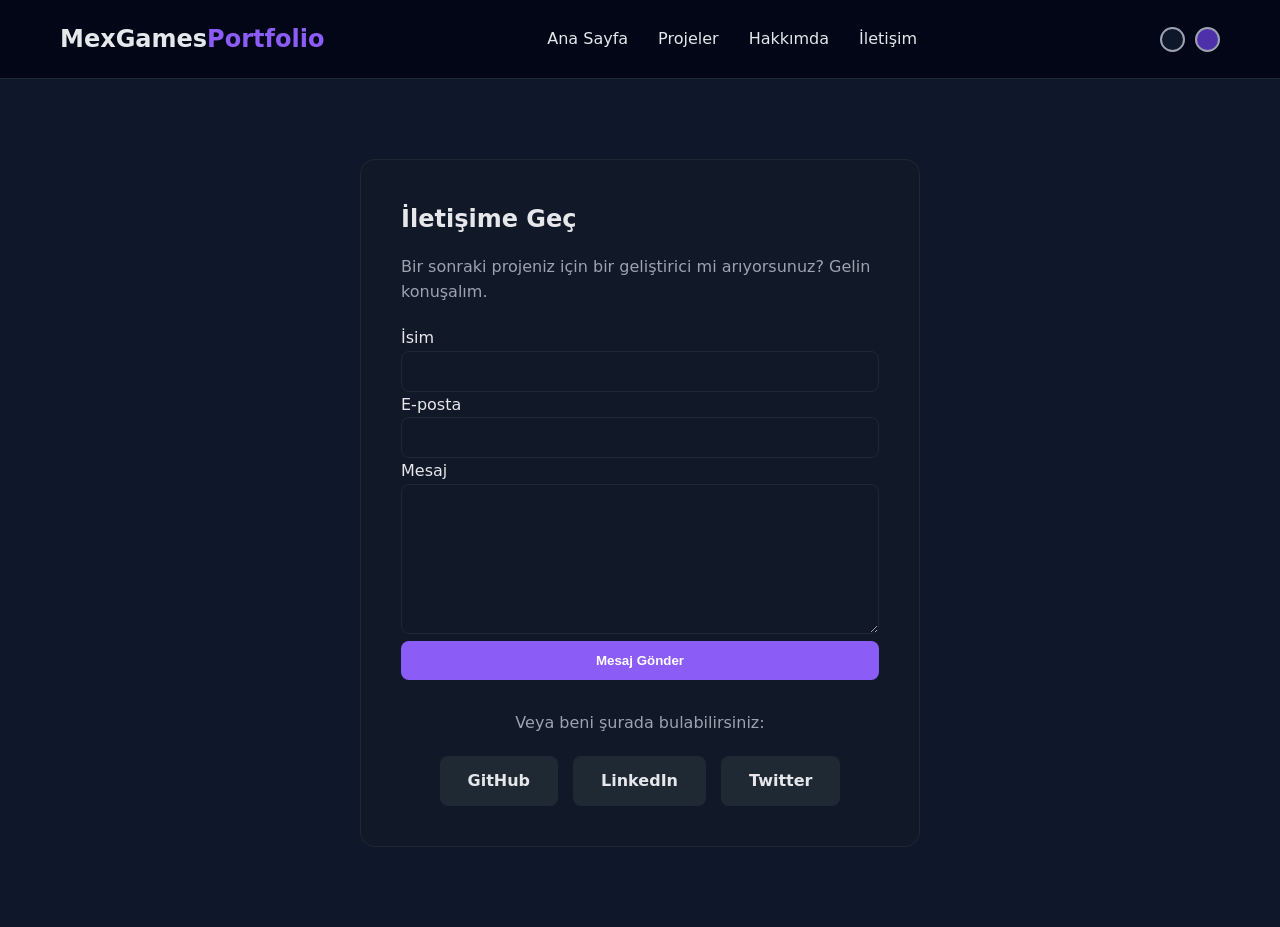
<file: pages/contact.html>
<!DOCTYPE html>
<html lang="tr">

<head>
  <meta charset="UTF-8">
  <meta name="viewport" content="width=device-width, initial-scale=1.0">
  <title>İletişim - Portfolyo</title>
  <link rel="stylesheet" href="../assets/css/style.css">
  <link rel="icon" type="image/svg+xml" href="../assets/images/icon.svg">
</head>

<body>

  <nav class="navbar">
    <div class="container">
      <a href="../index.html" class="nav-brand">MexGames<span>Portfolio</span></a>

      <div class="hamburger" id="hamburger">
        <span class="bar"></span>
        <span class="bar"></span>
        <span class="bar"></span>
      </div>

      <ul class="nav-links" id="nav-links">
        <li><a href="../index.html">Ana Sayfa</a></li>
        <li><a href="project.html">Projeler</a></li>
        <li><a href="about.html">Hakkımda</a></li>
        <li><a href="contact.html">İletişim</a></li>
      </ul>
      <div class="theme-toggle-container">
        <button class="theme-btn btn-default" id="set-default" title="Varsayılan Tema"></button>
        <button class="theme-btn btn-space" id="set-space" title="Uzay Teması"></button>
      </div>
    </div>
  </nav>
  <section class="section">
    <div class="container" style="max-width: 600px;">
      <div class="card" style="padding: 40px;">
        <h2>İletişime Geç</h2>
        <p>Bir sonraki projeniz için bir geliştirici mi arıyorsunuz? Gelin konuşalım.</p>

        <form id="contactForm">
          <div class="form-group">
            <label for="name">İsim</label>
            <input type="text" id="name" class="form-control" required>
          </div>

          <div class="form-group">
            <label for="email">E-posta</label>
            <input type="email" id="email" class="form-control" required>
          </div>

          <div class="form-group">
            <label for="message">Mesaj</label>
            <textarea id="message" class="form-control" required></textarea>
          </div>

          <button type="submit" class="btn btn-primary" style="width: 100%;">Mesaj Gönder</button>
        </form>

        <div style="margin-top: 30px; text-align: center;">
          <p>Veya beni şurada bulabilirsiniz:</p>
          <div style="display: flex; gap: 15px; justify-content: center;">
            <a href="#" class="btn btn-secondary">GitHub</a>
            <a href="#" class="btn btn-secondary">LinkedIn</a>
            <a href="#" class="btn btn-secondary">Twitter</a>
          </div>
        </div>
      </div>
    </div>
  </section>

  <script src="../assets/js/script.js"></script>
</body>

</html>
</file>
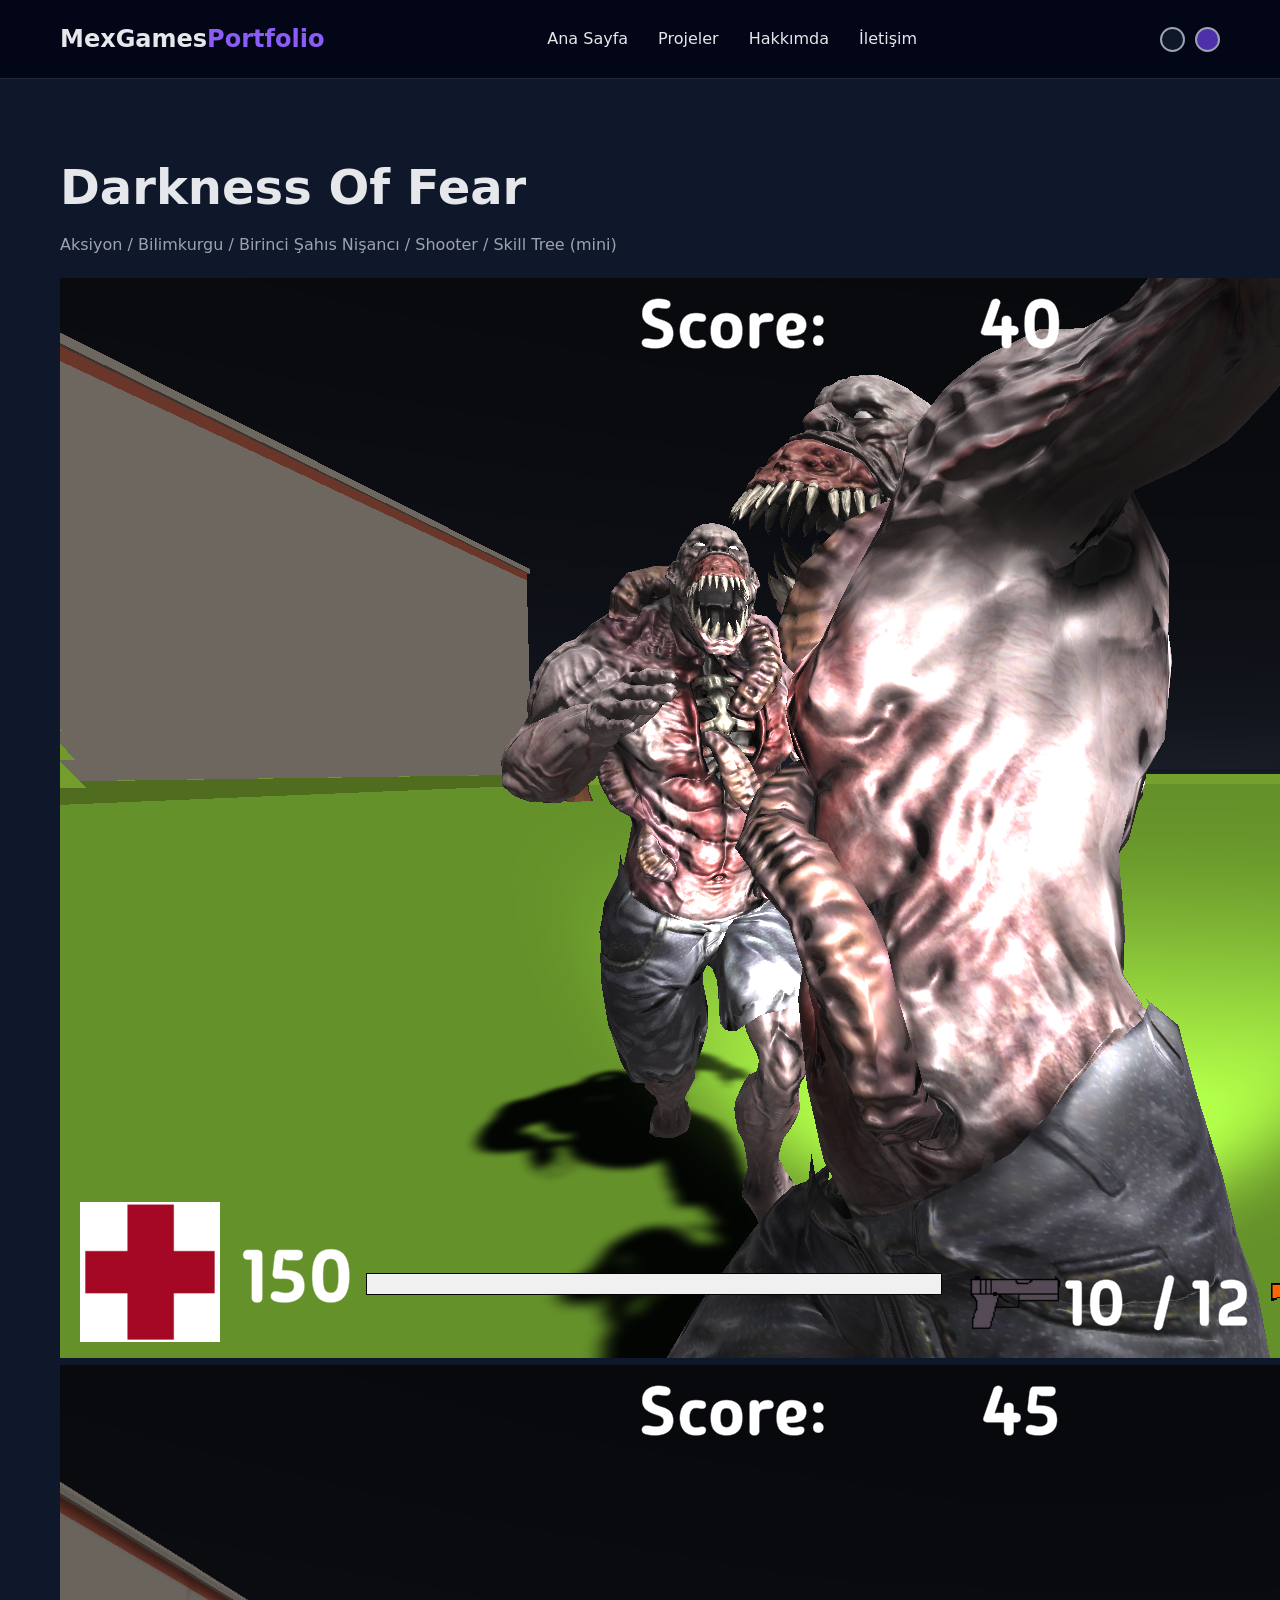
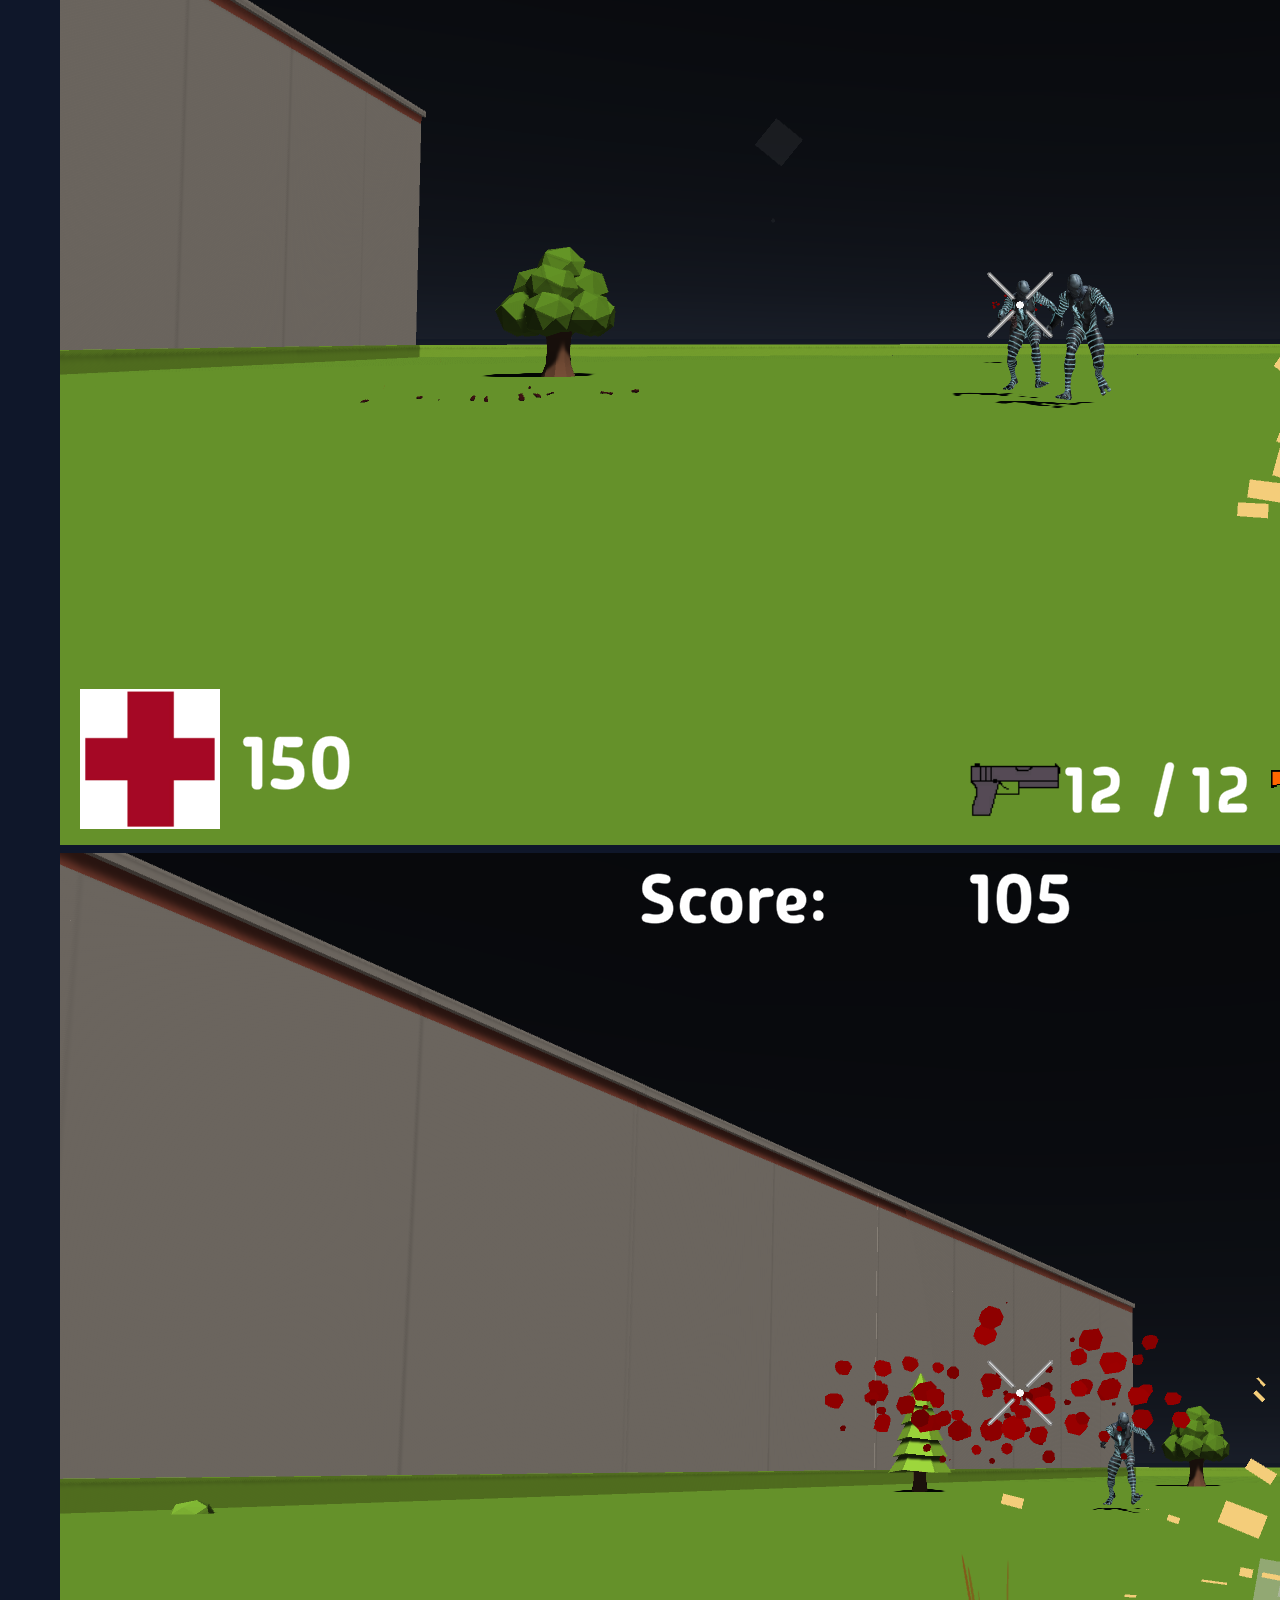
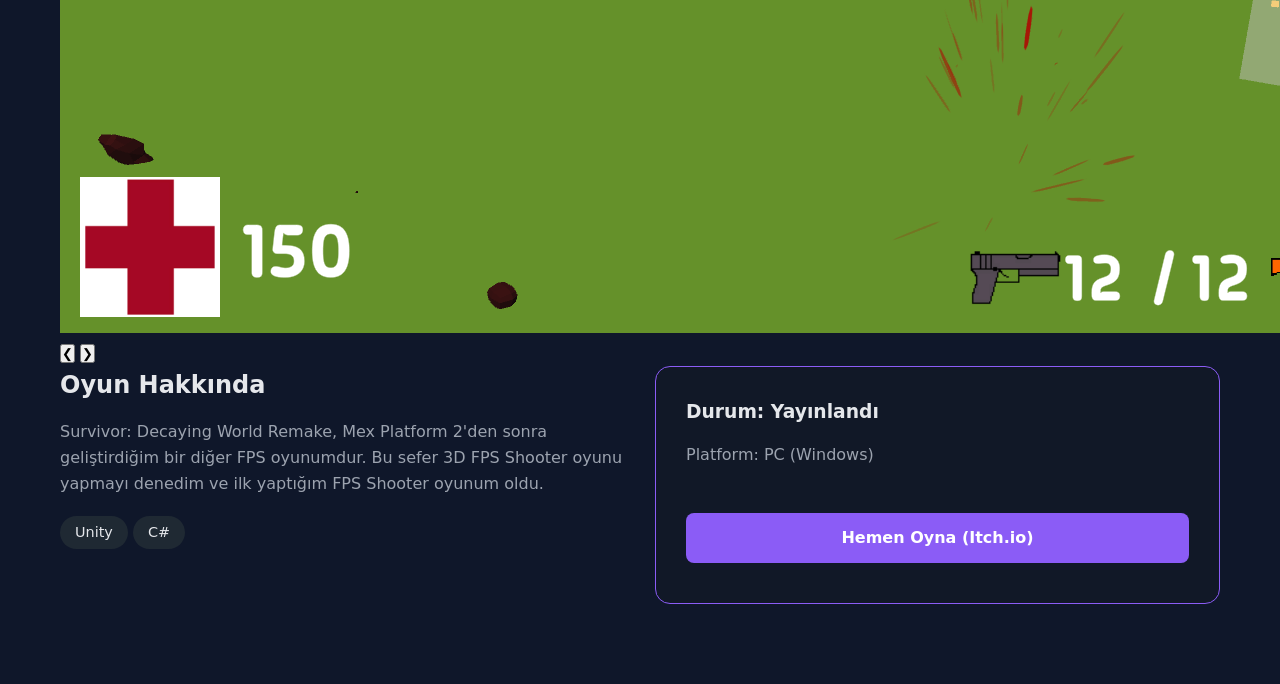
<file: pages/gamepages/DarknessOfFearPage.html>
<!DOCTYPE html>
<html lang="tr">

<head>
  <meta charset="UTF-8">
  <meta name="viewport" content="width=device-width, initial-scale=1.0">
  <title>Darkness Of Fear</title>
  <link rel="stylesheet" href="../../assets/css/style.css">
</head>

<body>

  <nav class="navbar">
    <div class="container">
      <a href="../../index.html" class="nav-brand">MexGames<span>Portfolio</span></a>

      <div class="hamburger" id="hamburger">
        <span class="bar"></span>
        <span class="bar"></span>
        <span class="bar"></span>
      </div>

      <ul class="nav-links" id="nav-links">
        <li><a href="../../index.html">Ana Sayfa</a></li>
        <li><a href="../project.html">Projeler</a></li>
        <li><a href="../about.html">Hakkımda</a></li>
        <li><a href="../contact.html">İletişim</a></li>
      </ul>
      <div class="theme-toggle-container">
        <button class="theme-btn btn-default" id="set-default" title="Varsayılan Tema"></button>
        <button class="theme-btn btn-space" id="set-space" title="Uzay Teması"></button>
      </div>
    </div>
  </nav>

  <section class="section">
    <div class="container">
      <div class="game-header">
        <h1>Darkness Of Fear</h1>
        <p>Aksiyon / Bilimkurgu / Birinci Şahıs Nişancı / Shooter / Skill Tree (mini)</p>
      </div>

      <div class="game-preview slider-container">
        <div class="slide active">
          <img src="../../assets/images/SurviDecoRemake.png" alt="Oyun İçi Görüntü 1">
        </div>
        <div class="slide">
          <img src="../../assets/images/SurviDecoRemake2.png" alt="Oyun İçi Görüntü 2">
        </div>
        <div class="slide">
          <img src="../../assets/images/SurviDecoRemake3.png" alt="Oyun İçi Görüntü 3">
        </div>

        <button class="slider-btn prev-btn">&#10094;</button>
        <button class="slider-btn next-btn">&#10095;</button>
      </div>

      <div class="grid">
        <div>
          <h2>Oyun Hakkında</h2>
          <p>Survivor: Decaying World Remake, Mex Platform 2'den sonra geliştirdiğim bir diğer FPS oyunumdur. Bu sefer
            3D FPS Shooter oyunu yapmayı denedim ve ilk yaptığım FPS Shooter oyunum oldu.</p>

          <div class="tech-tags">
            <span class="tech-tag">Unity</span>
            <span class="tech-tag">C#</span>
          </div>
        </div>

        <div>
          <div class="card" style="padding: 30px; border-color: var(--accent-primary);">
            <h3>Durum: Yayınlandı</h3>
            <p>Platform: PC (Windows)</p>
            <br>
            <a href="https://mextrong.itch.io/survivors-decaying-world-remake" class="btn btn-primary"
              style="width: 100%; margin-bottom: 10px;">Hemen Oyna (Itch.io)</a>
            <!-- <a href="#" class="btn btn-secondary" style="width: 100%;">Kaynak Kodunu GitHub'da Gör</a>-->
          </div>
        </div>
      </div>
    </div>
  </section>

  <script src="../../assets/js/script.js"></script>
</body>

</html>
</file>
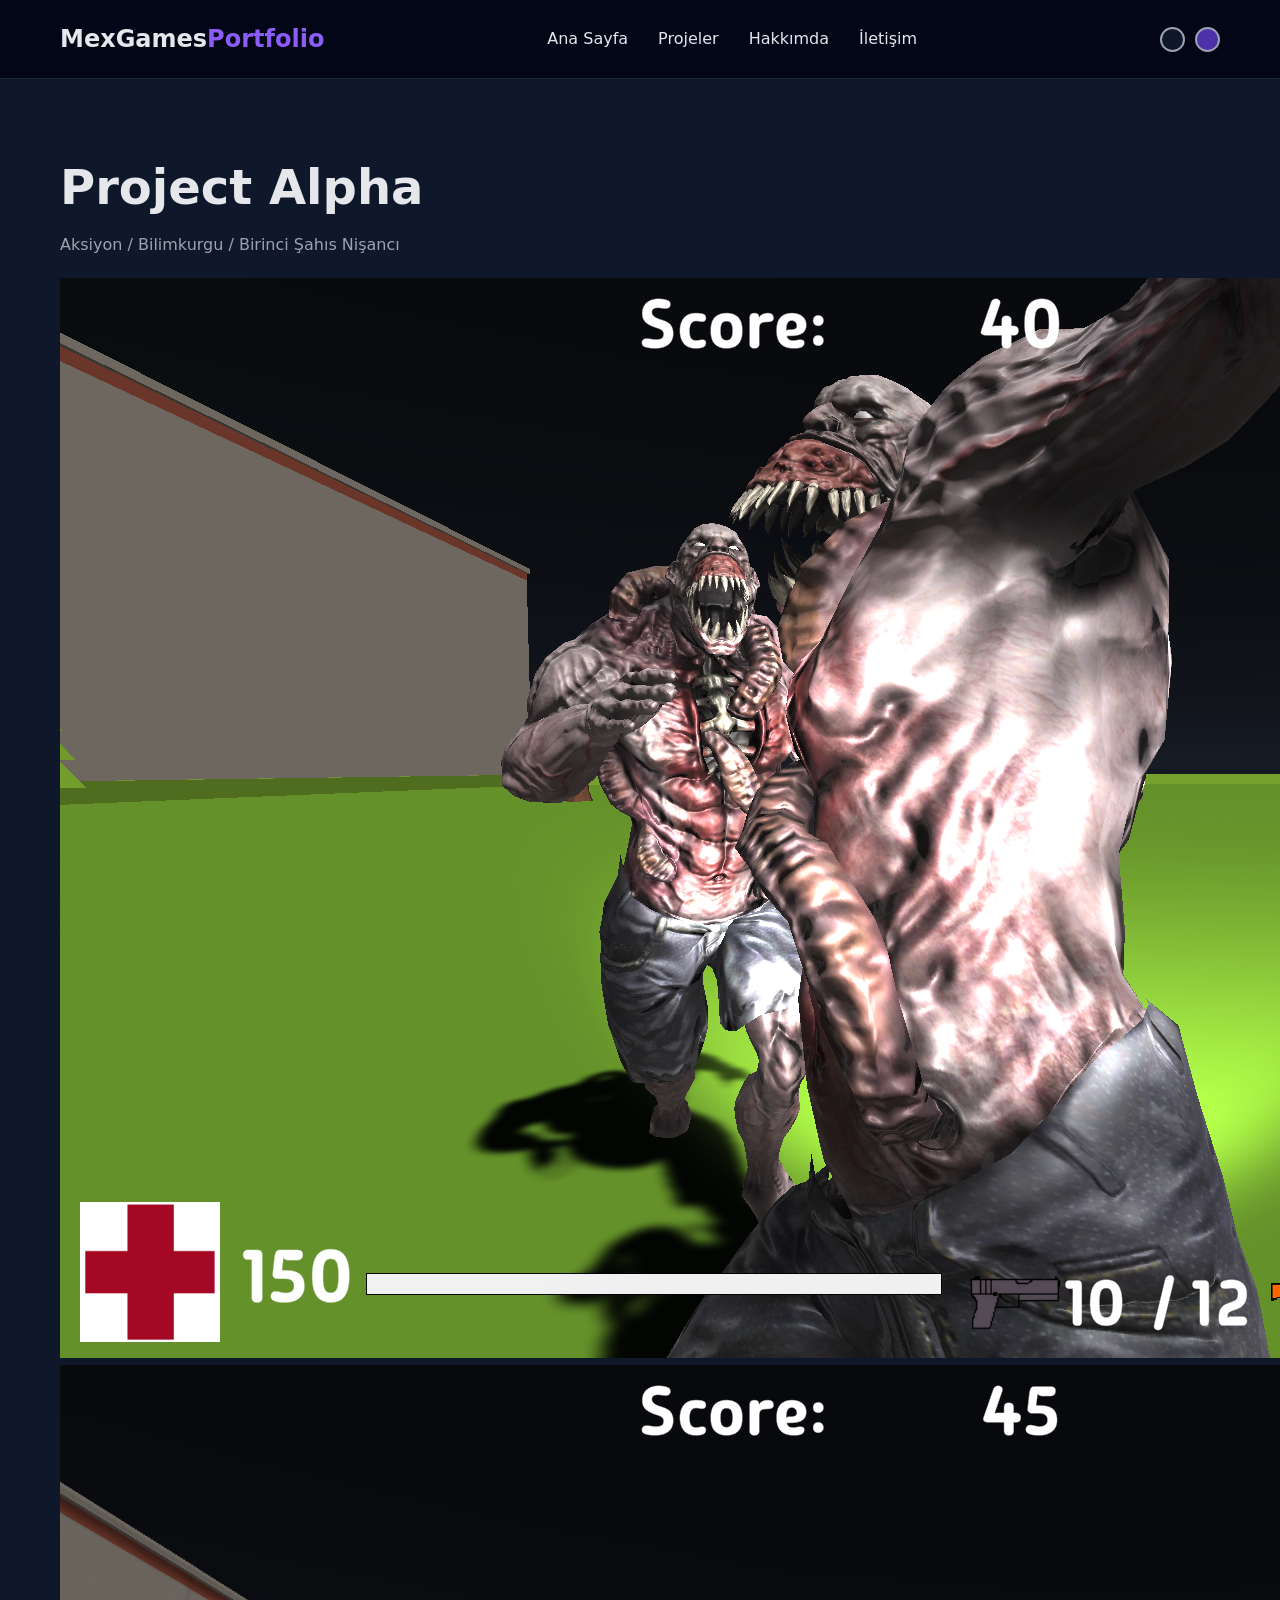
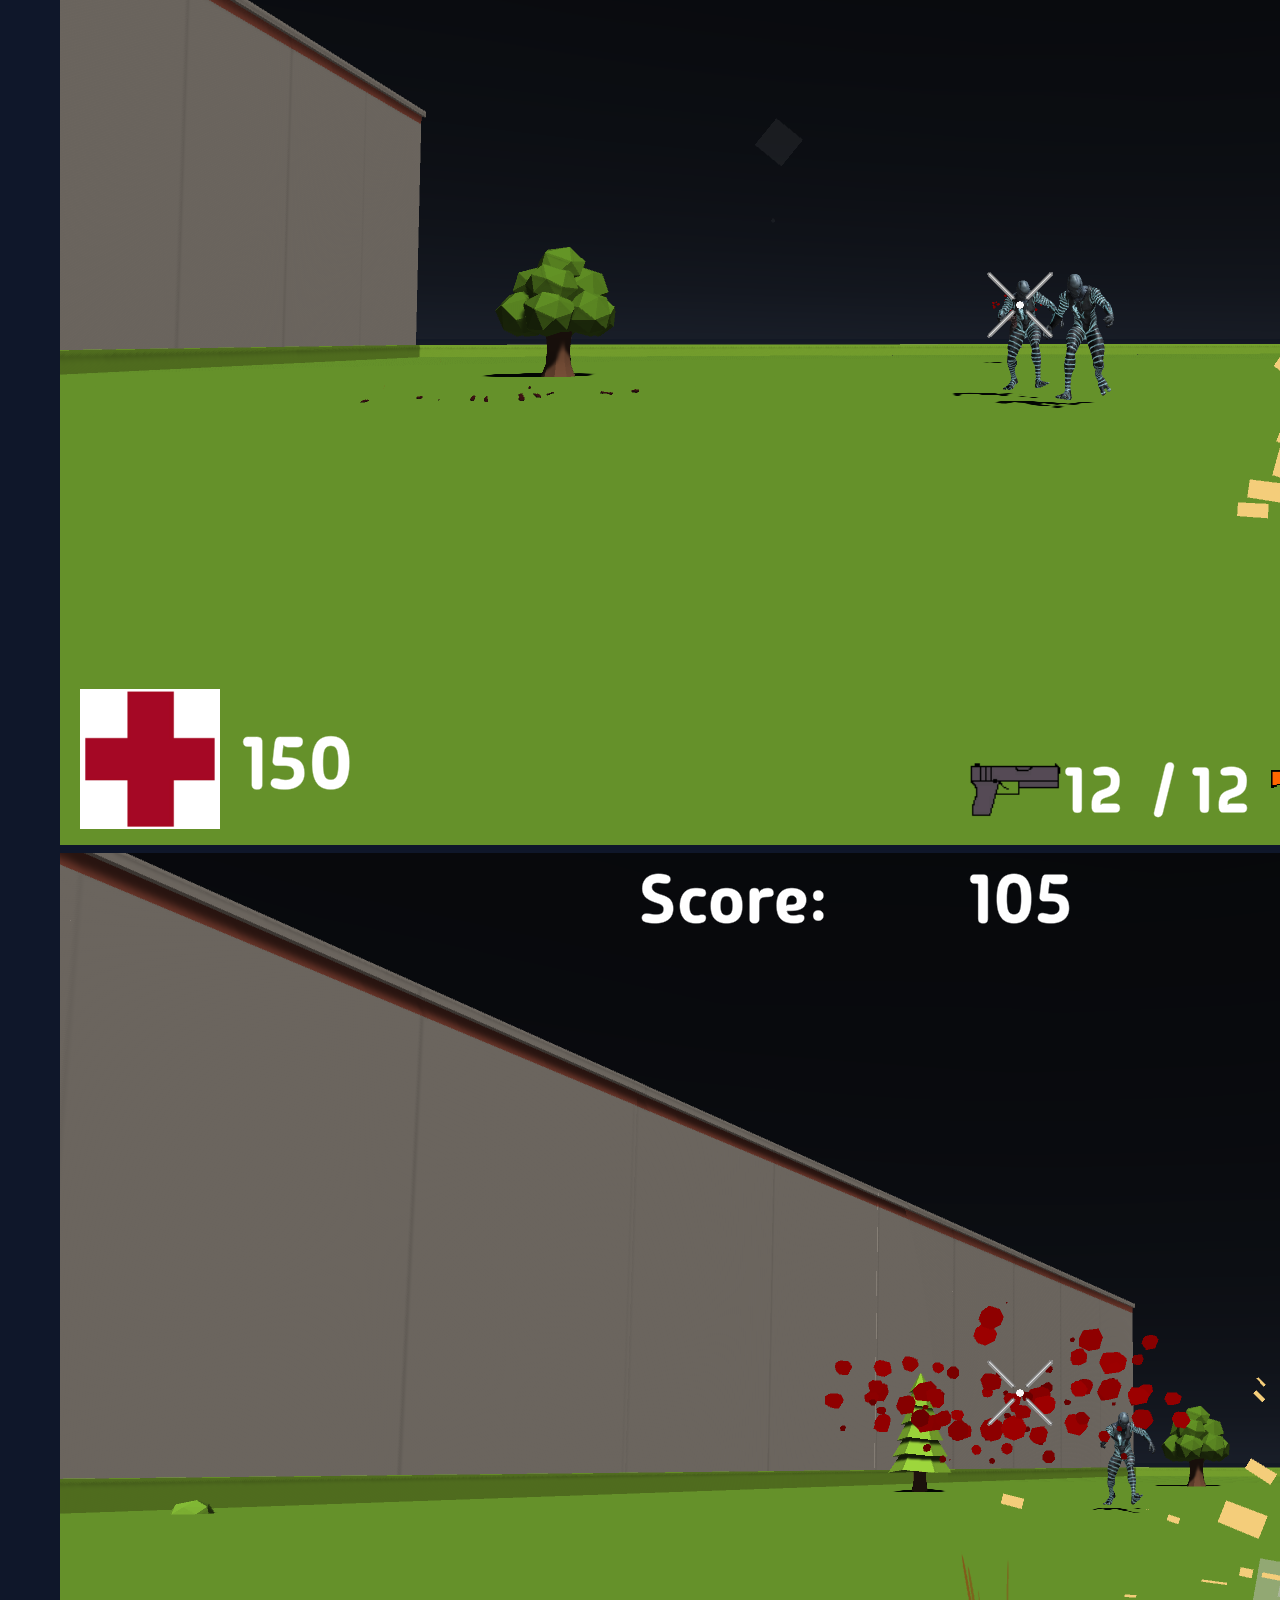
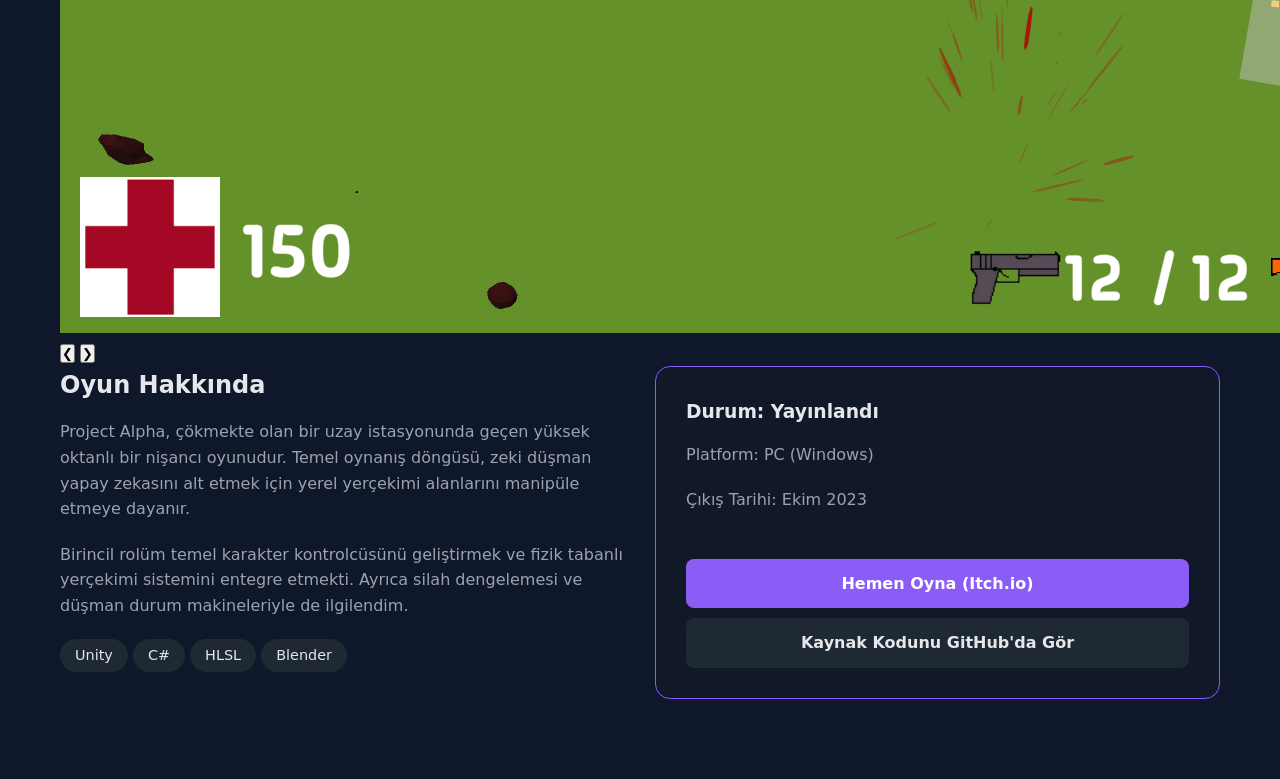
<file: pages/gamepages/gameornek.html>
<!DOCTYPE html>
<html lang="tr">

<head>
  <meta charset="UTF-8">
  <meta name="viewport" content="width=device-width, initial-scale=1.0">
  <title>Project Alpha - Detaylar</title>
  <link rel="stylesheet" href="../../assets/css/style.css">
</head>

<body>

  <nav class="navbar">
    <div class="container">
      <a href="../../index.html" class="nav-brand">MexGames<span>Portfolio</span></a>

      <div class="hamburger" id="hamburger">
        <span class="bar"></span>
        <span class="bar"></span>
        <span class="bar"></span>
      </div>

      <ul class="nav-links" id="nav-links">
        <li><a href="../../index.html">Ana Sayfa</a></li>
        <li><a href="../project.html">Projeler</a></li>
        <li><a href="../about.html">Hakkımda</a></li>
        <li><a href="../contact.html">İletişim</a></li>
      </ul>
      <div class="theme-toggle-container">
        <button class="theme-btn btn-default" id="set-default" title="Varsayılan Tema"></button>
        <button class="theme-btn btn-space" id="set-space" title="Uzay Teması"></button>
      </div>
    </div>
  </nav>
  <section class="section">
    <div class="container">
      <div class="game-header">
        <h1>Project Alpha</h1>
        <p>Aksiyon / Bilimkurgu / Birinci Şahıs Nişancı</p>
      </div>

      <div class="game-preview slider-container">
        <div class="slide active">
          <img src="../../assets/images/SurviDecoRemake.png" alt="Oyun İçi Görüntü 1">
        </div>
        <div class="slide">
          <img src="../../assets/images/SurviDecoRemake2.png" alt="Oyun İçi Görüntü 2">
        </div>
        <div class="slide">
          <img src="../../assets/images/SurviDecoRemake3.png" alt="Oyun İçi Görüntü 3">
        </div>

        <button class="slider-btn prev-btn">&#10094;</button>
        <button class="slider-btn next-btn">&#10095;</button>
      </div>

      <div class="grid">
        <div>
          <h2>Oyun Hakkında</h2>
          <p>Project Alpha, çökmekte olan bir uzay istasyonunda geçen yüksek oktanlı bir nişancı oyunudur. Temel oynanış
            döngüsü, zeki düşman yapay zekasını alt etmek için yerel yerçekimi alanlarını manipüle etmeye dayanır.</p>
          <p>Birincil rolüm temel karakter kontrolcüsünü geliştirmek ve fizik tabanlı yerçekimi sistemini entegre
            etmekti. Ayrıca silah dengelemesi ve düşman durum makineleriyle de ilgilendim.</p>

          <div class="tech-tags">
            <span class="tech-tag">Unity</span>
            <span class="tech-tag">C#</span>
            <span class="tech-tag">HLSL</span>
            <span class="tech-tag">Blender</span>
          </div>
        </div>

        <div>
          <div class="card" style="padding: 30px; border-color: var(--accent-primary);">
            <h3>Durum: Yayınlandı</h3>
            <p>Platform: PC (Windows)</p>
            <p>Çıkış Tarihi: Ekim 2023</p>
            <br>
            <a href="#" class="btn btn-primary" style="width: 100%; margin-bottom: 10px;">Hemen Oyna (Itch.io)</a>
            <a href="#" class="btn btn-secondary" style="width: 100%;">Kaynak Kodunu GitHub'da Gör</a>
          </div>
        </div>
      </div>
    </div>
  </section>

  <script src="../../assets/js/script.js"></script>
</body>

</html>
</file>
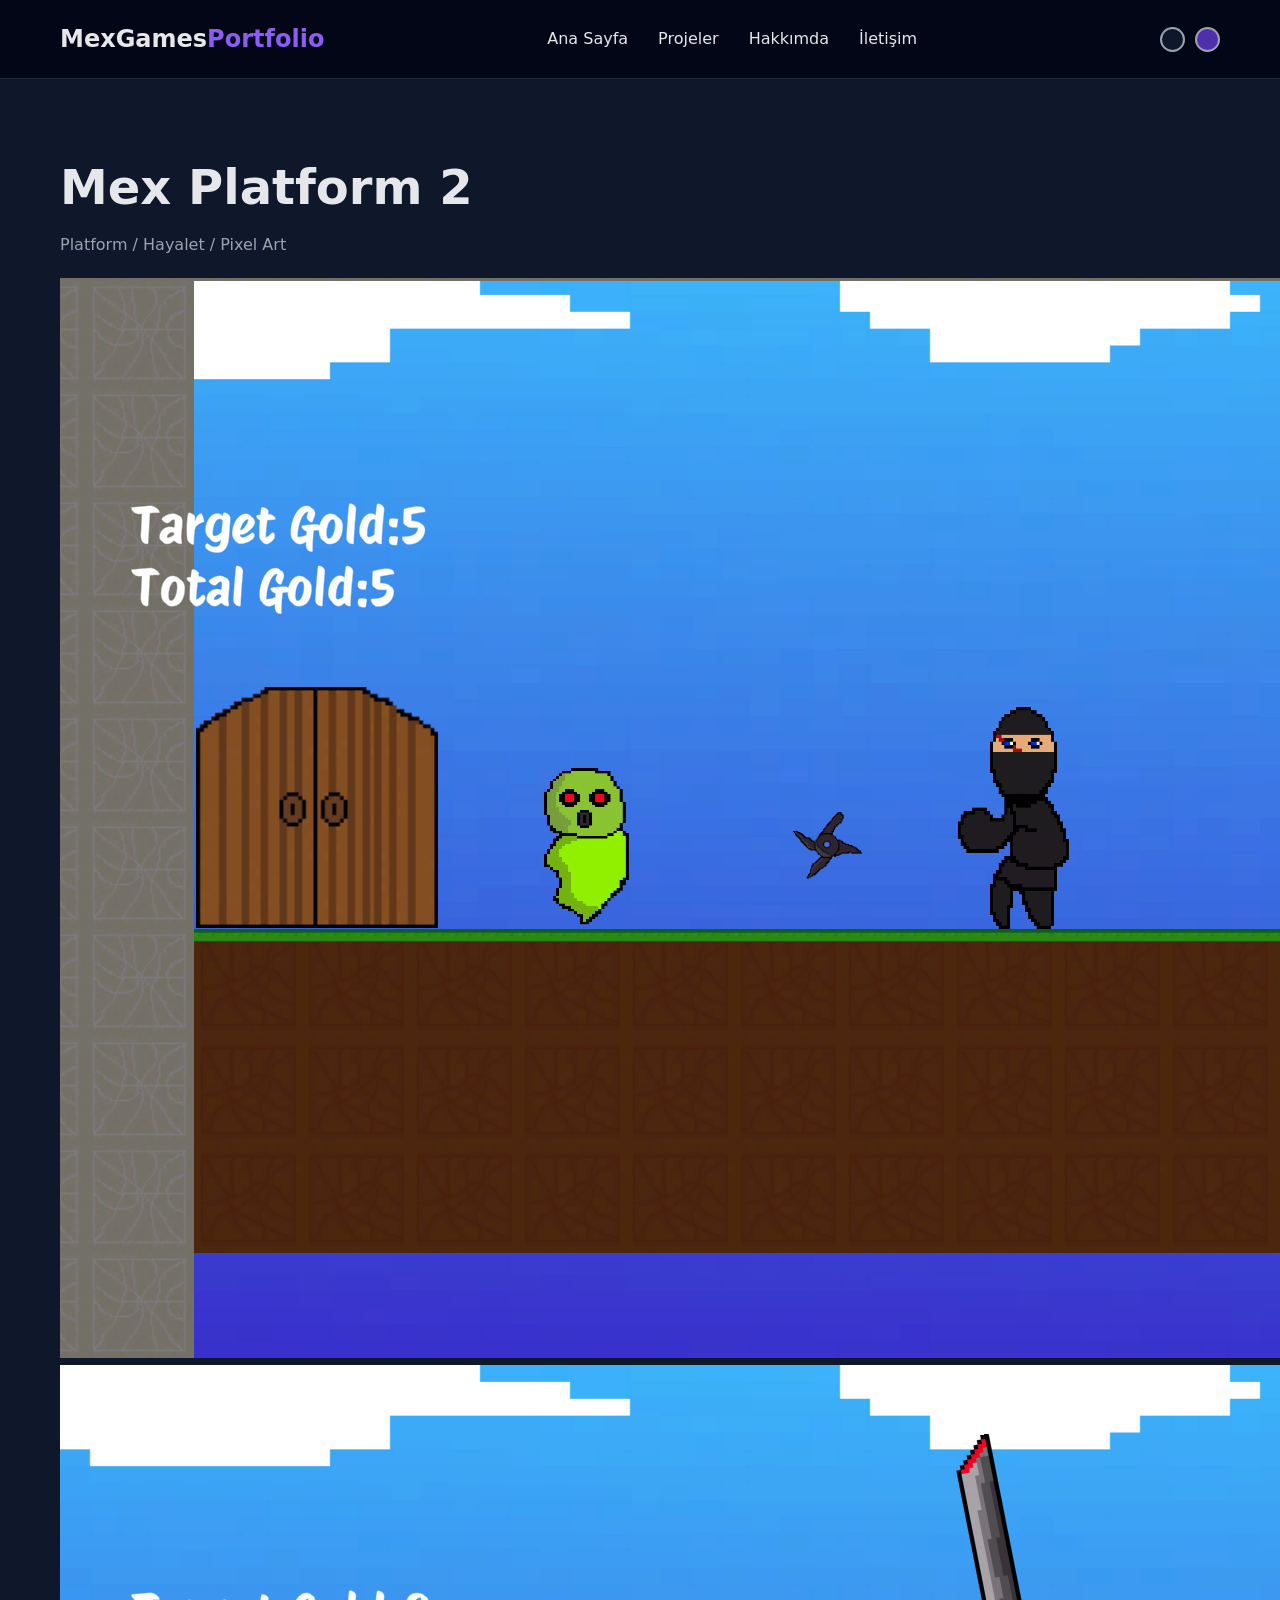
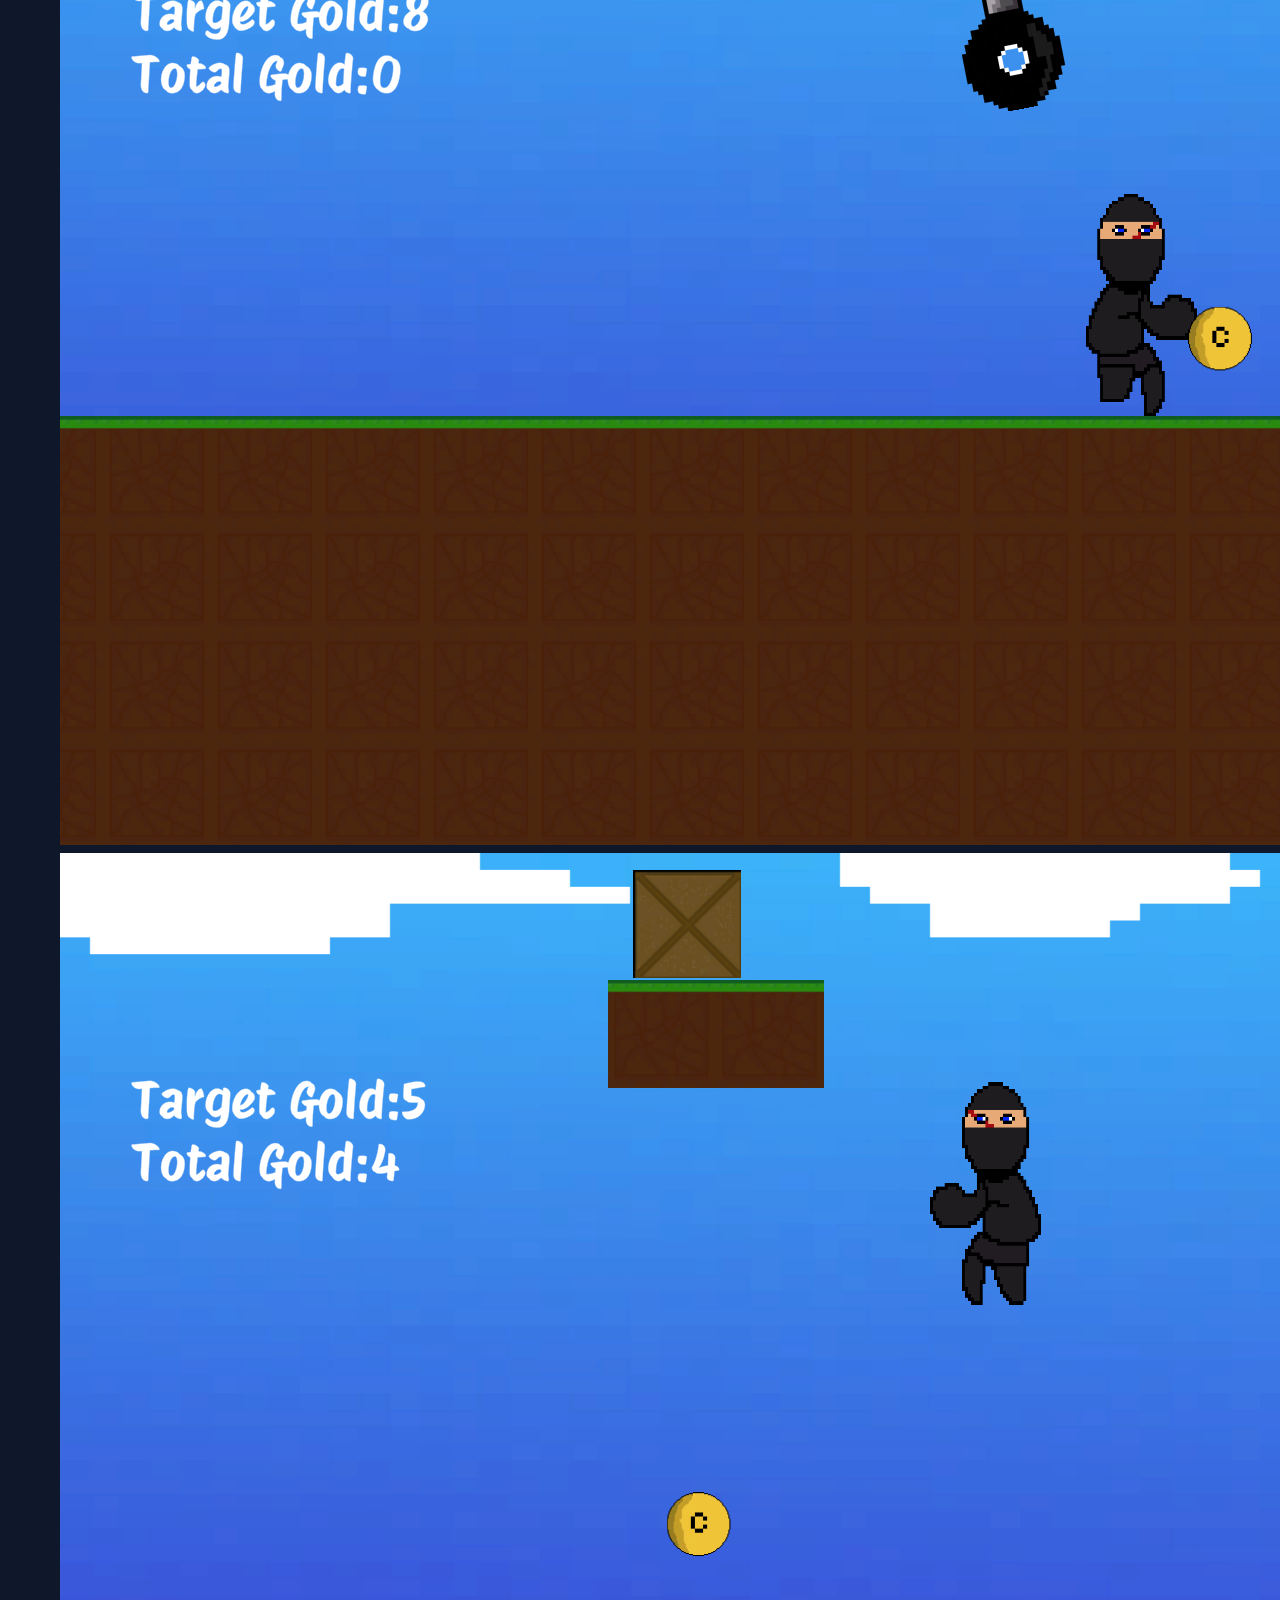
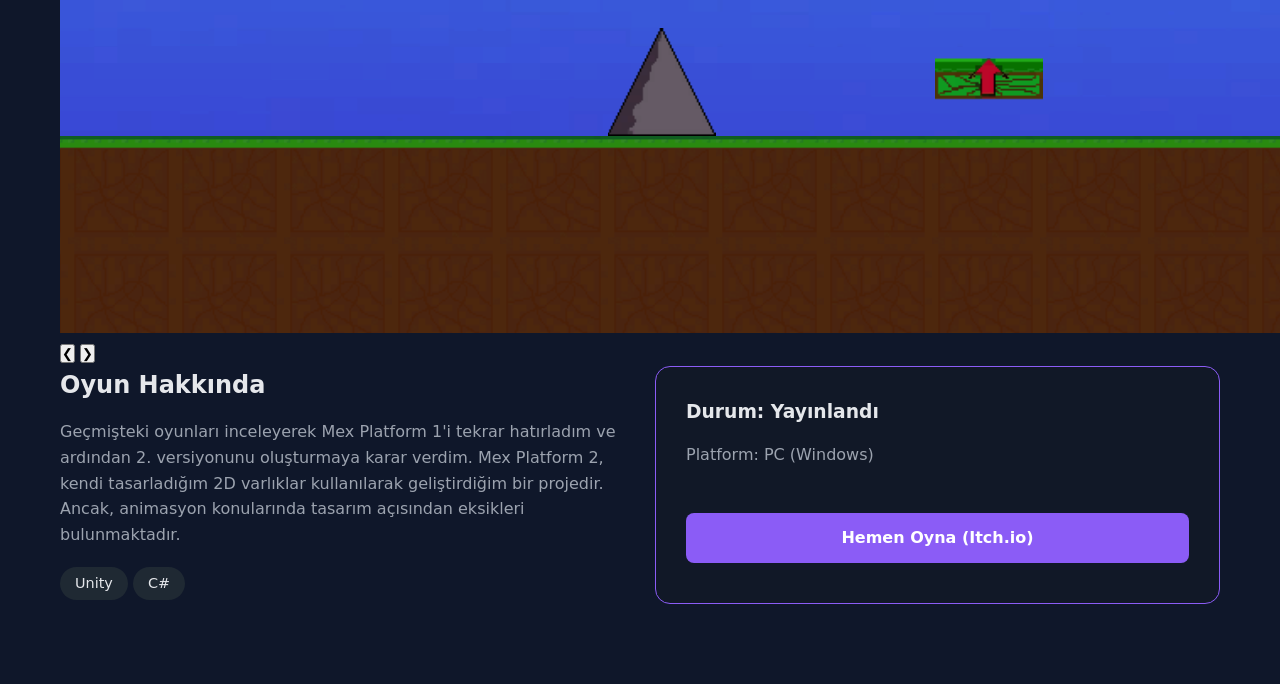
<file: pages/gamepages/MexPlatformPage.html>
<!DOCTYPE html>
<html lang="tr">

<head>
  <meta charset="UTF-8">
  <meta name="viewport" content="width=device-width, initial-scale=1.0">
  <title>Project Alpha - Detaylar</title>
  <link rel="stylesheet" href="../../assets/css/style.css">
</head>

<body>

  <nav class="navbar">
    <div class="container">
      <a href="../../index.html" class="nav-brand">MexGames<span>Portfolio</span></a>

      <div class="hamburger" id="hamburger">
        <span class="bar"></span>
        <span class="bar"></span>
        <span class="bar"></span>
      </div>

      <ul class="nav-links" id="nav-links">
        <li><a href="../../index.html">Ana Sayfa</a></li>
        <li><a href="../project.html">Projeler</a></li>
        <li><a href="../about.html">Hakkımda</a></li>
        <li><a href="../contact.html">İletişim</a></li>
      </ul>
      <div class="theme-toggle-container">
        <button class="theme-btn btn-default" id="set-default" title="Varsayılan Tema"></button>
        <button class="theme-btn btn-space" id="set-space" title="Uzay Teması"></button>
      </div>
    </div>
  </nav>
  <section class="section">
    <div class="container">
      <div class="game-header">
        <h1>Mex Platform 2</h1>
        <p>Platform / Hayalet / Pixel Art</p>
      </div>

      <div class="game-preview slider-container">
        <div class="slide active">
          <img src="../../assets/images/mexplatform2.png" alt="Oyun İçi Görüntü 1">
        </div>
        <div class="slide">
          <img src="../../assets/images/mexplatform21.png" alt="Oyun İçi Görüntü 2">
        </div>
        <div class="slide">
          <img src="../../assets/images/mexplatform22.png" alt="Oyun İçi Görüntü 3">
        </div>

        <button class="slider-btn prev-btn">&#10094;</button>
        <button class="slider-btn next-btn">&#10095;</button>
      </div>

      <div class="grid">
        <div>
          <h2>Oyun Hakkında</h2>
          <p>Geçmişteki oyunları inceleyerek Mex Platform 1'i tekrar hatırladım ve
            ardından 2. versiyonunu oluşturmaya karar verdim. Mex Platform 2, kendi tasarladığım 2D varlıklar
            kullanılarak geliştirdiğim bir projedir. Ancak, animasyon konularında
            tasarım açısından eksikleri bulunmaktadır.</p>
          <div class="tech-tags">
            <span class="tech-tag">Unity</span>
            <span class="tech-tag">C#</span>
          </div>
        </div>

        <div>
          <div class="card" style="padding: 30px; border-color: var(--accent-primary);">
            <h3>Durum: Yayınlandı</h3>
            <p>Platform: PC (Windows)</p>
            <br>
            <a href="https://mextrong.itch.io/mex-platform-2" class="btn btn-primary"
              style="width: 100%; margin-bottom: 10px;">Hemen Oyna (Itch.io)</a>
            <!-- <a href="#" class="btn btn-secondary" style="width: 100%;">Kaynak Kodunu GitHub'da Gör</a> -->
          </div>
        </div>
      </div>
    </div>
  </section>

  <script src="../../assets/js/script.js"></script>
</body>

</html>
</file>
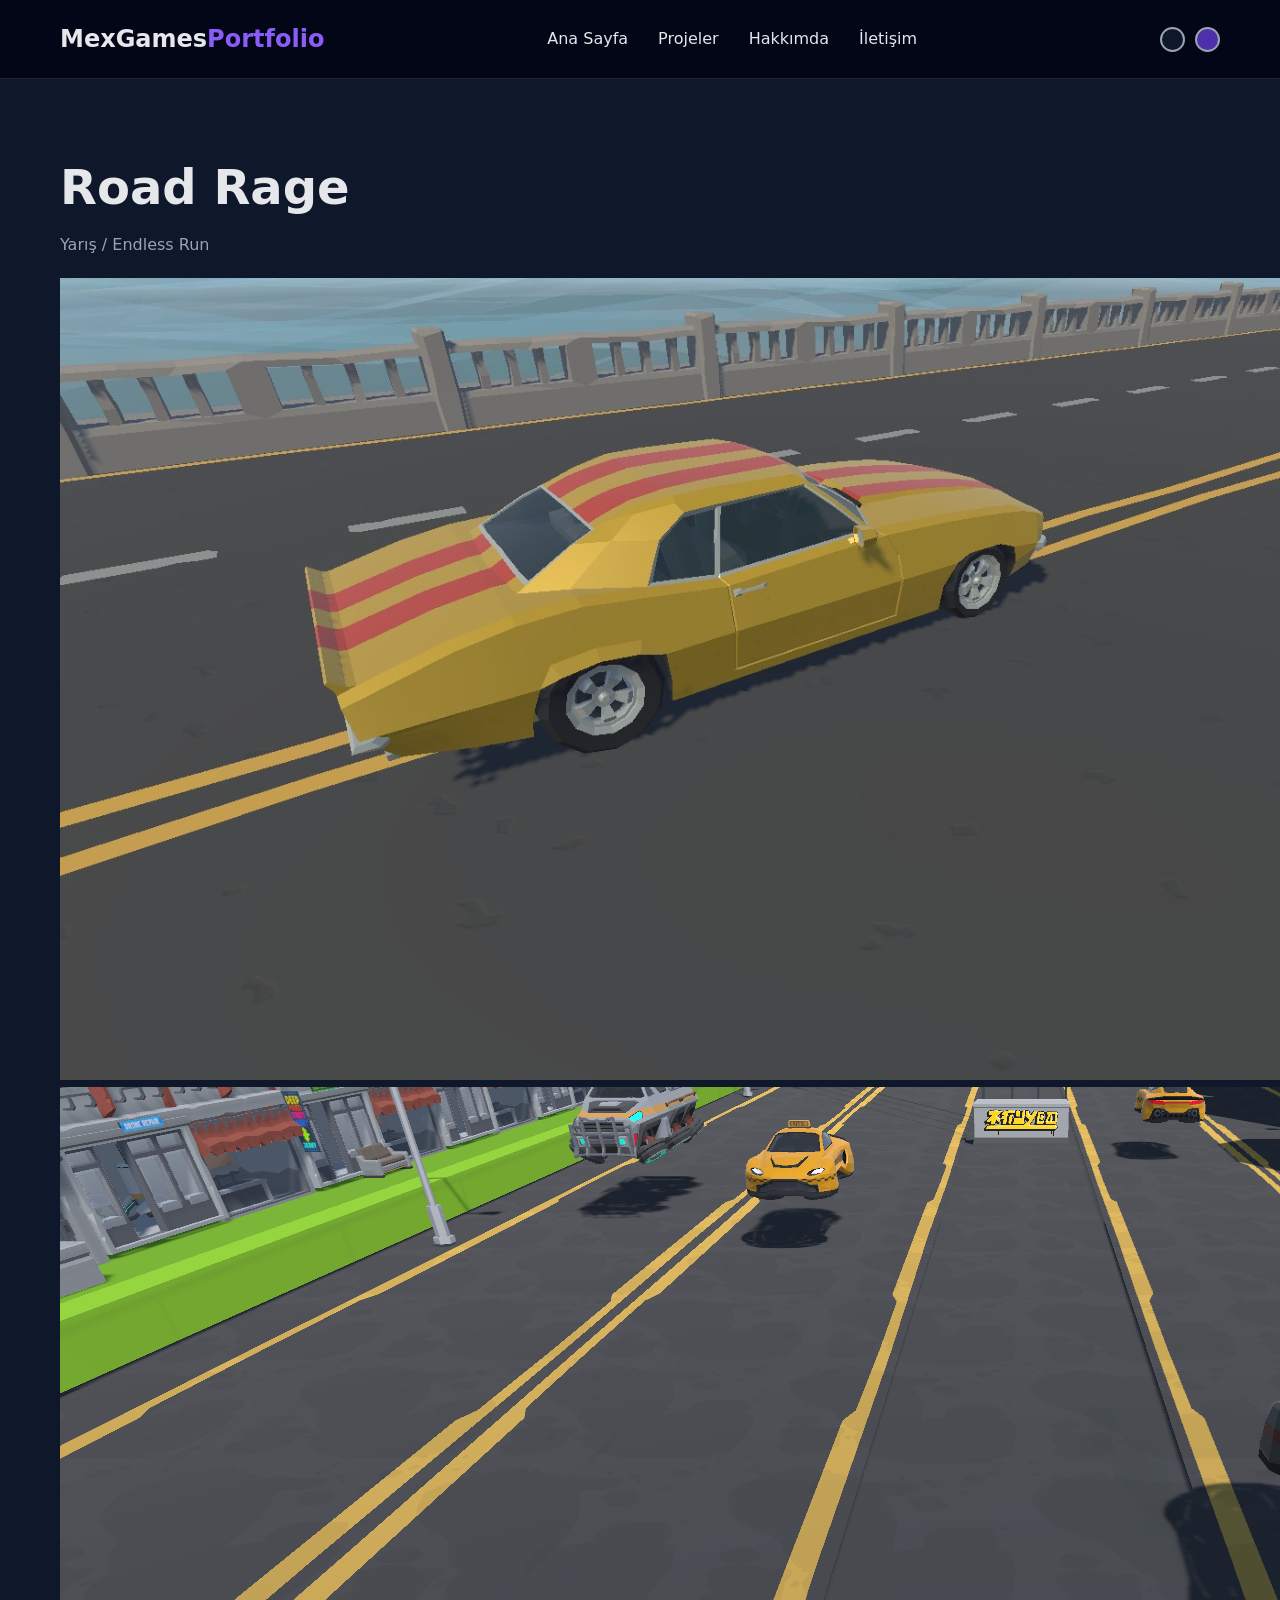
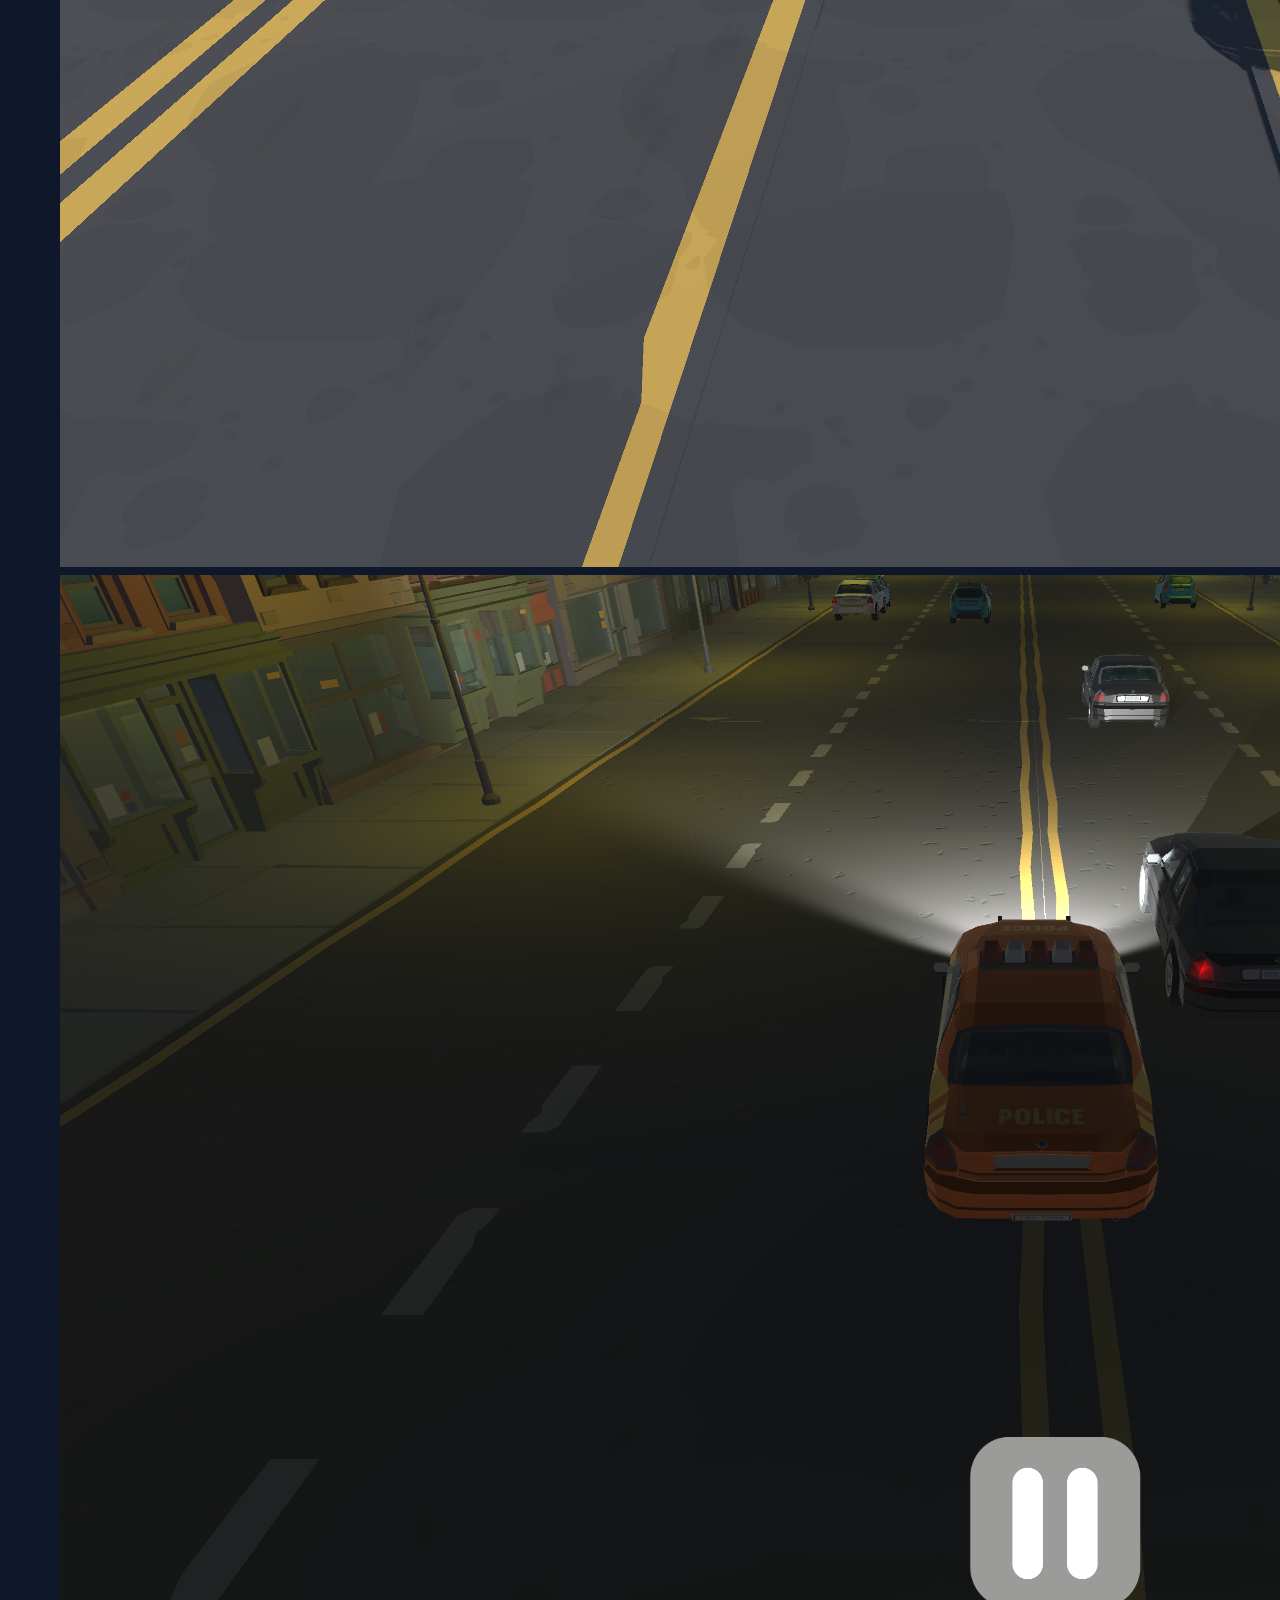
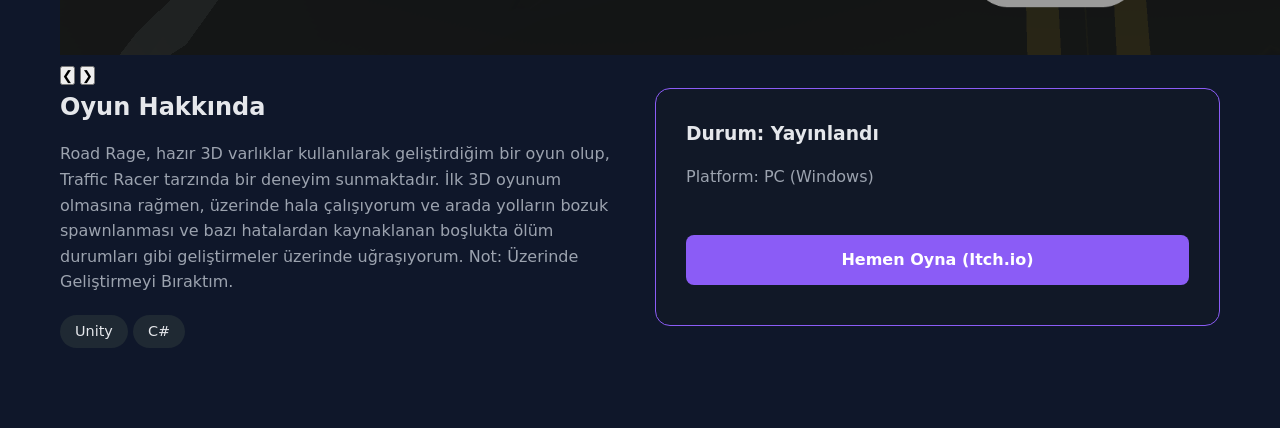
<file: pages/gamepages/RoadRagePage.html>
<!DOCTYPE html>
<html lang="tr">

<head>
  <meta charset="UTF-8">
  <meta name="viewport" content="width=device-width, initial-scale=1.0">
  <title>RoadRage</title>
  <link rel="stylesheet" href="../../assets/css/style.css">
</head>

<body>

  <nav class="navbar">
    <div class="container">
      <a href="../../index.html" class="nav-brand">MexGames<span>Portfolio</span></a>

      <div class="hamburger" id="hamburger">
        <span class="bar"></span>
        <span class="bar"></span>
        <span class="bar"></span>
      </div>

      <ul class="nav-links" id="nav-links">
        <li><a href="../../index.html">Ana Sayfa</a></li>
        <li><a href="../project.html">Projeler</a></li>
        <li><a href="../about.html">Hakkımda</a></li>
        <li><a href="../contact.html">İletişim</a></li>
      </ul>
      <div class="theme-toggle-container">
        <button class="theme-btn btn-default" id="set-default" title="Varsayılan Tema"></button>
        <button class="theme-btn btn-space" id="set-space" title="Uzay Teması"></button>
      </div>
    </div>
  </nav>

  <section class="section">
    <div class="container">
      <div class="game-header">
        <h1>Road Rage</h1>
        <p>Yarış / Endless Run</p>
      </div>

      <div class="game-preview slider-container">
        <div class="slide active">
          <img src="../../assets/images/CyberDriveRage2.jpg" alt="Oyun İçi Görüntü 1">
        </div>
        <div class="slide">
          <img src="../../assets/images/CyberDriveRage.png" alt="Oyun İçi Görüntü 2">
        </div>
        <div class="slide">
          <img src="../../assets/images/CyberDriveRage3.png" alt="Oyun İçi Görüntü 3">
        </div>

        <button class="slider-btn prev-btn">&#10094;</button>
        <button class="slider-btn next-btn">&#10095;</button>
      </div>
      <div class="grid">
        <div>
          <h2>Oyun Hakkında</h2>
          <p>Road Rage, hazır 3D varlıklar kullanılarak geliştirdiğim bir oyun olup, Traffic Racer tarzında bir deneyim
            sunmaktadır. İlk 3D oyunum olmasına rağmen, üzerinde hala çalışıyorum ve arada yolların bozuk spawnlanması
            ve bazı hatalardan kaynaklanan boşlukta ölüm durumları gibi geliştirmeler üzerinde uğraşıyorum. Not:
            Üzerinde Geliştirmeyi Bıraktım.</p>
          <div class="tech-tags">
            <span class="tech-tag">Unity</span>
            <span class="tech-tag">C#</span>
          </div>
        </div>

        <div>
          <div class="card" style="padding: 30px; border-color: var(--accent-primary);">
            <h3>Durum: Yayınlandı</h3>
            <p>Platform: PC (Windows)</p>
            <br>
            <a href="https://mextrong.itch.io/road-rage-2" class="btn btn-primary"
              style="width: 100%; margin-bottom: 10px;">Hemen Oyna (Itch.io)</a>
            <!-- <a href="#" class="btn btn-secondary" style="width: 100%;">Kaynak Kodunu GitHub'da Gör</a>-->
          </div>
        </div>
      </div>
    </div>
  </section>

  <script src="../../assets/js/script.js"></script>
</body>

</html>
</file>
<file: assets/css/style.css>
:root {
  --bg-main: #0f172a;
  --bg-nav: #020617;
  --card-bg-1: #111827;
  --card-bg-2: #1f2933;
  --accent-primary: #8b5cf6;
  --accent-secondary: #22c55e;
  --text-primary: #e5e7eb;
  --text-secondary: #9ca3af;
  /* Eksik olan kritik değişkenler eklendi */
  --transition: all 0.3s ease;
  --radius-sm: 8px;
  --radius-md: 15px;
}

body.theme-space {
  --bg-main: #1a103d;
  --bg-nav: #0d0620;
  --card-bg-1: #241b4e;
  --card-bg-2: #31256b;
  --accent-primary: #d946ef;
  --accent-secondary: #3b82f6;
}

* {
  margin: 0;
  padding: 0;
  box-sizing: border-box;
}

body {
  font-family: 'Segoe UI', system-ui, -apple-system, sans-serif;
  background-color: var(--bg-main);
  color: var(--text-primary);
  line-height: 1.6;
}

a {
  color: var(--text-primary);
  text-decoration: none;
  transition: var(--transition);
}

a:hover {
  color: var(--accent-primary);
}

/* Layout & Typography */
.container {
  max-width: 1200px;
  margin: 0 auto;
  padding: 0 20px;
}

.section {
  padding: 80px 0;
}

h1,
h2,
h3,
h4 {
  color: var(--text-primary);
  margin-bottom: 15px;
}

h1 {
  font-size: 3rem;
  line-height: 1.2;
}

p {
  color: var(--text-secondary);
  margin-bottom: 20px;
}

/* Navbar */
.navbar {
  background-color: var(--bg-nav);
  padding: 20px 0;
  position: sticky;
  top: 0;
  z-index: 100;
  border-bottom: 1px solid var(--card-bg-2);
}

.navbar .container {
  display: flex;
  justify-content: space-between;
  align-items: center;
}

.nav-brand {
  font-size: 1.5rem;
  font-weight: 700;
}

.nav-brand span {
  color: var(--accent-primary);
}

.nav-links {
  display: flex;
  gap: 30px;
  list-style: none;
}

/* Theme Toggle */
.theme-toggle-container {
  display: flex;
  gap: 10px;
  margin-left: 20px;
}

.theme-btn {
  width: 25px;
  height: 25px;
  border-radius: 50%;
  border: 2px solid var(--text-secondary);
  cursor: pointer;
  transition: var(--transition);
}

.theme-btn:hover {
  transform: scale(1.2);
  border-color: var(--accent-primary);
}

.btn-default {
  background-color: #0f172a;
}

.btn-space {
  background-color: #4e31aa;
}

/* Ortak Buton Stilleri (Kod tekrarı engellendi) */
.btn {
  display: inline-block;
  padding: 12px 28px;
  border-radius: var(--radius-sm);
  font-weight: 600;
  cursor: pointer;
  transition: var(--transition);
  border: none;
  text-align: center;
}

.btn-primary {
  background-color: var(--accent-primary);
  color: #fff;
}

.btn-primary:hover {
  background-color: #7c3aed;
  box-shadow: 0 0 15px rgba(139, 92, 246, 0.4);
}

.btn-secondary {
  background-color: var(--card-bg-2);
  color: var(--text-primary);
}

.btn-secondary:hover {
  background-color: var(--card-bg-1);
  box-shadow: 0 0 15px rgba(139, 92, 246, 0.2);
}

/* Grid & Cards */
.grid {
  display: grid;
  grid-template-columns: repeat(auto-fit, minmax(300px, 1fr));
  gap: 30px;
}

.card {
  background-color: var(--card-bg-1);
  border-radius: var(--radius-md);
  overflow: hidden;
  transition: var(--transition);
  border: 1px solid var(--card-bg-2);
  position: relative;
  /* Favori butonu için gerekli */
}

.card:hover {
  transform: scale(1.03);
  box-shadow: 0 10px 30px rgba(139, 92, 246, 0.15);
  border-color: rgba(139, 92, 246, 0.3);
}

.card-img-placeholder {
  overflow: hidden;
}

.card-img-placeholder img {
  width: 100%;
  height: 100%;
  object-fit: cover;
  display: block;
}

.card-content {
  padding: 25px;
}

/* Forms & Inputs (Arama ve form elemanları birleştirildi) */
.form-control,
.search-input {
  width: 100%;
  padding: 12px 15px;
  background-color: var(--card-bg-1);
  border: 1px solid var(--card-bg-2);
  border-radius: var(--radius-sm);
  color: var(--text-primary);
  font-family: inherit;
  transition: var(--transition);
}

.form-control:focus,
.search-input:focus {
  outline: none;
  border-color: var(--accent-primary);
  box-shadow: 0 0 10px rgba(139, 92, 246, 0.2);
}

textarea.form-control {
  resize: vertical;
  min-height: 150px;
}

.search-input {
  max-width: 500px;
  font-size: 1.1rem;
  padding: 15px 20px;
  border-radius: 30px;
  text-align: center;
}

/* Tags & Filters */
.tech-tag {
  background-color: var(--card-bg-2);
  padding: 5px 15px;
  border-radius: 20px;
  font-size: 0.9rem;
  color: var(--text-primary);
  display: inline-block;
}

.filter-container {
  display: flex;
  flex-direction: column;
  align-items: center;
  gap: 20px;
  margin-bottom: 50px;
}

.filter-buttons {
  display: flex;
  gap: 15px;
  flex-wrap: wrap;
  justify-content: center;
}

.filter-btn {
  background-color: var(--card-bg-2);
  color: var(--text-primary);
  border: 2px solid transparent;
  border-radius: 20px;
  padding: 8px 20px;
  cursor: pointer;
  transition: var(--transition);
}

.filter-btn.active {
  background-color: var(--accent-primary);
  color: #fff;
  box-shadow: 0 0 15px rgba(139, 92, 246, 0.4);
}

/* Hamburger Menu (Responsive) */
.hamburger {
  display: none;
  cursor: pointer;
  flex-direction: column;
  gap: 5px;
  z-index: 101;
}

.hamburger .bar {
  width: 25px;
  height: 3px;
  background-color: var(--text-primary);
  transition: var(--transition);
  border-radius: 3px;
}

@media (max-width: 768px) {
  .hamburger {
    display: flex;
  }

  .nav-links {
    position: fixed;
    top: 0;
    right: -100%;
    width: 250px;
    height: 100vh;
    background-color: var(--bg-nav);
    flex-direction: column;
    align-items: center;
    justify-content: center;
    transition: 0.4s ease-in-out;
    border-left: 1px solid var(--card-bg-2);
    z-index: 100;
    box-shadow: -5px 0 15px rgba(0, 0, 0, 0.5);
  }

  .nav-links.active {
    right: 0;
  }

  .hamburger.active .bar:nth-child(1) {
    transform: translateY(8px) rotate(45deg);
  }

  .hamburger.active .bar:nth-child(2) {
    opacity: 0;
  }

  .hamburger.active .bar:nth-child(3) {
    transform: translateY(-8px) rotate(-45deg);
  }

  h1 {
    font-size: 2.2rem;
  }
}

/* Utilities (Admin vs) */
.hidden {
  display: none !important;
}
</file>
